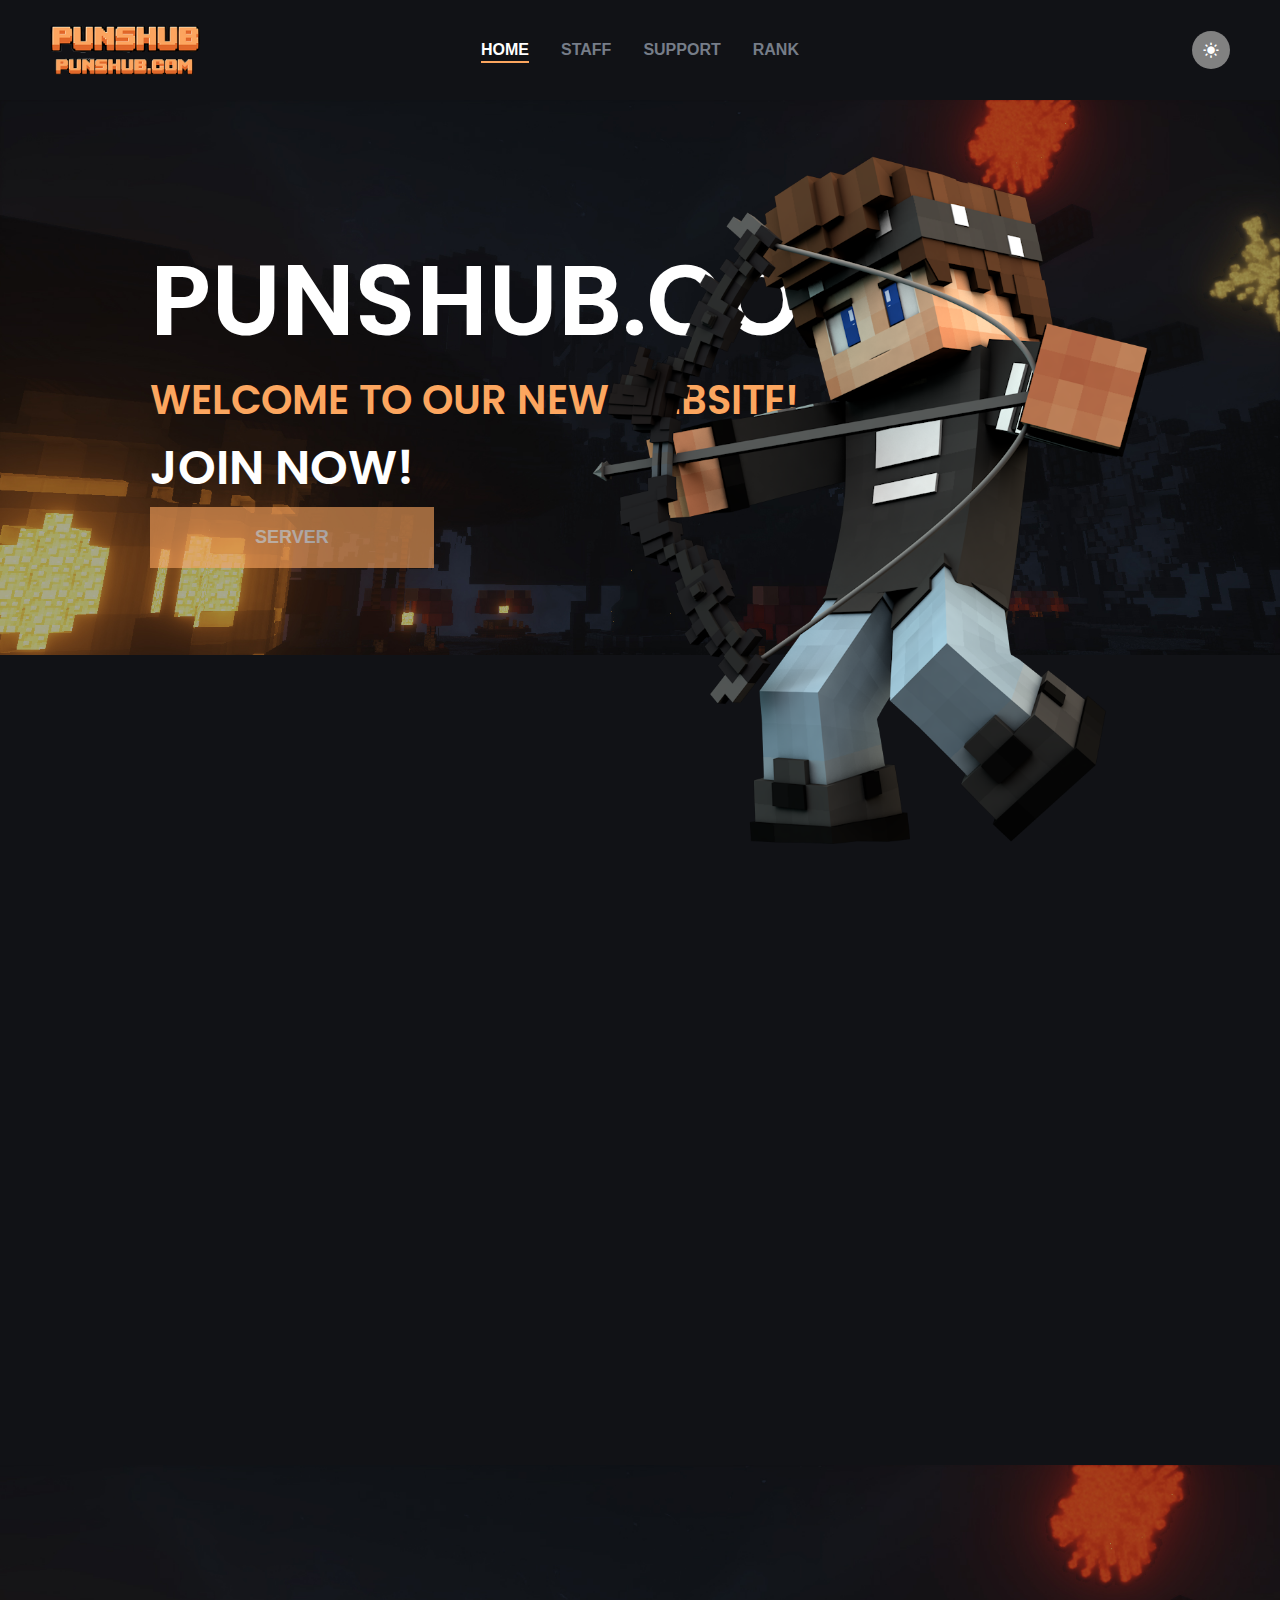
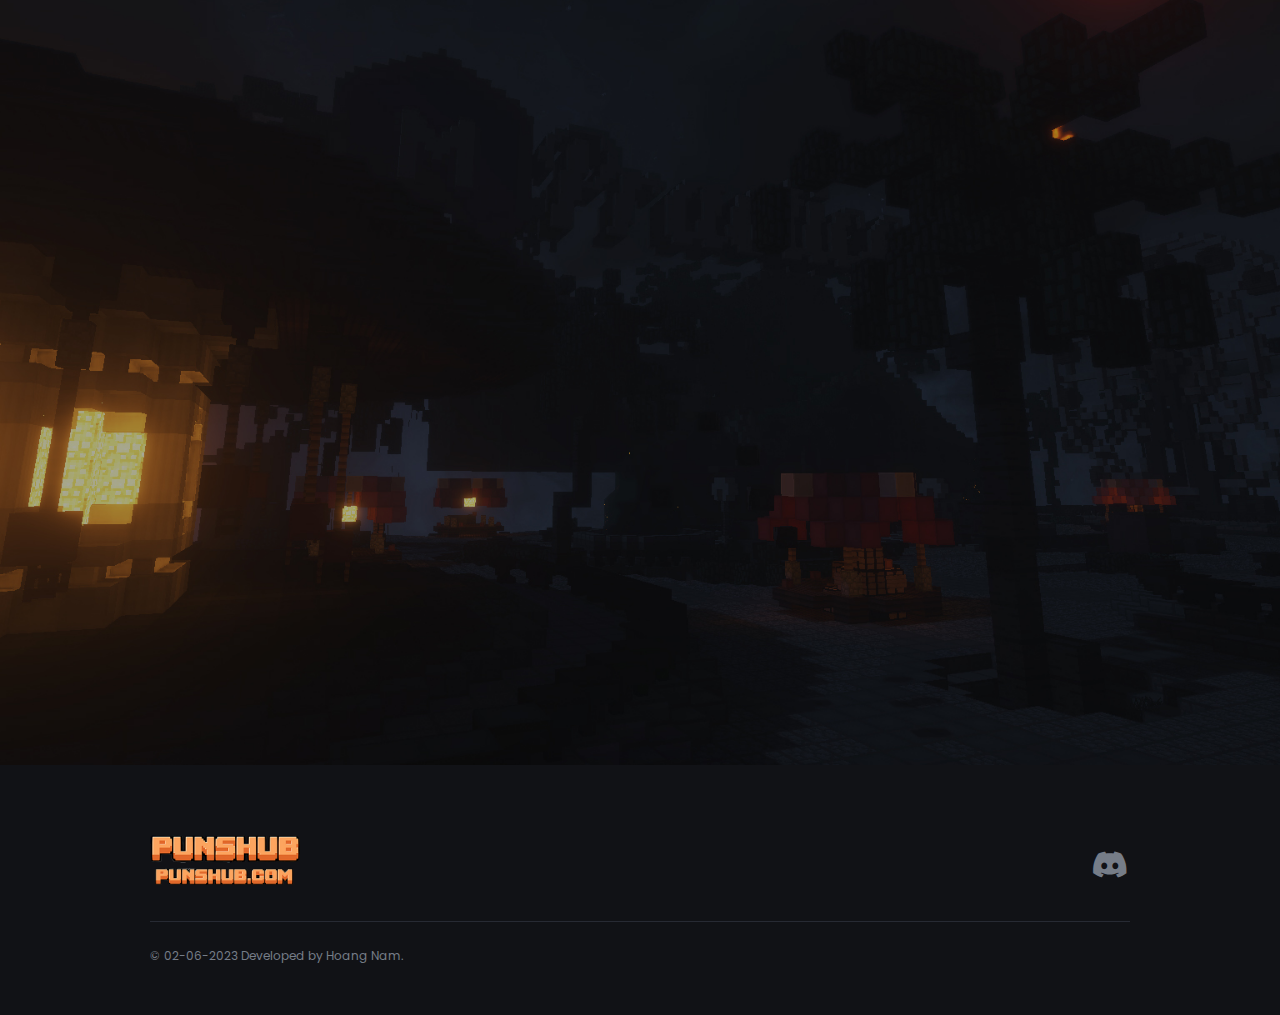
<file: index.html>
<!DOCTYPE html>
<html lang="en">

<head>
    <meta charset="UTF-8">
    <meta http-equiv="X-UA-Compatible" content="IE=edge">
    <meta name="viewport" content="width=device-width, initial-scale=1.0">
    <link rel="shortcut icon" href="/assets/img/logo/favicon/favicon.ico" type="image/x-icon">
    <title>PUNSHUB | HOME</title>
    <!-- Style css -->
    <link rel="stylesheet" href="/assets/css/home.css" type="text/css">
    <!-- Font -->
    <link rel="preconnect" href="https://fonts.googleapis.com">
    <link rel="preconnect" href="https://fonts.gstatic.com" crossorigin>
    <link href="https://fonts.googleapis.com/css2?family=Poppins:wght@100;200;300;400;500;600;700;800;900&display=swap"
        rel="stylesheet">
    <!-- Icon -->
    <link href="https://unpkg.com/boxicons@2.1.4/css/boxicons.min.css" rel="stylesheet">
    <!-- Link Swiper's CSS -->
    <link rel="stylesheet" href="https://cdn.jsdelivr.net/npm/swiper@9/swiper-bundle.min.css" />
</head>

<body>
    <div id="top"></div>
    <header id="header">
        <img src="/assets/img/logo/logo01.png" class="logo-header" alt="Logo PUNSHUB" title="Logo PUNSHUB">
        <ul class="nav-header">
            <li><a href="/index.html" class="nav-under">Home</a></li>
            <li><a href="/pages/staff.html">Staff</a></li>
            <li><a href="/pages/support.html">Support</a></li>
            <li><a href="/pages/rank.html">Rank</a></li>
        </ul>
        <div class="mode">
            <i id="modePage" class="light-mode bx bxs-sun"></i>
        </div>
    </header>
    <main id="main">
        <div id="banner">
            <div class="banner-text">
                <div class="banner-title">
                    Punshub.com
                </div>
                <div class="banner-sub-title">
                    welcome to our new website!
                </div>
            </div>
            <div class="banner-server">
                <div class="banner-server-text">
                    join now!
                </div>
                <button id="btn-copy" class="btn-join-server">
                    Server
                </button>
                <audio id="clickSound">
                    <source src="/assets/audio/mixkit-positive-interface-click-1112.wav" type="audio/wav">
                </audio>
                <span class="tooltip">Copy Ip Server!</span>
                <div id="messCopy" class="message">You have copied successfully!</div>
            </div>
            <img src="/assets/img/banner/lbs-player.png" alt="" class="banner-player">
        </div>
        <div id="notifications">
            <div id="noti-name" class="notifications-name notifications-name-animation reveal">
                announcements
            </div>
            <div class="notifications-content reveal">
                <div class="notifications-information">
                    <p class="notifications-title">news</p>
                    <p class="notifications-sub-title">Latest news</p>
                    <p id="noti-info-description" class="notifications-description">You can find all news, announcements
                        and updates here. Keep up
                        to date on important news for our server!</p>
                </div>
                <div class="notifications-slider">
                    <div class="swiper mySwiper">
                        <div class="swiper-wrapper">
                            <div class="swiper-slide">
                                <div class="image">
                                    <img src="/assets/img/logo/logopunshubdisc.png" alt="">
                                </div>
                                <div class="content">
                                    <div class="top-info">
                                        <div class="author">
                                            <img src="/assets/img/slider/author/5eefd692-197f-4c81-a091-1d74fbf33b64.png"
                                                alt="">
                                            <span>LeftBoob</span>
                                        </div>
                                        <div class="date">
                                            <i class="bx bxs-calendar"></i>
                                            <span>02-06-2023</span>
                                        </div>
                                    </div>
                                    <div class="title">
                                        Sg update
                                    </div>
                                    <div class="des">
                                        <dl>
                                            <dt>Survival Games Updates (July 11th 2022):</dt>
                                            <dd> - Added in a queue for each region to make joining available games
                                                easier and
                                                faster</dd>
                                            <dd>
                                                - Fixed problem...
                                            </dd>
                                        </dl>
                                    </div>
                                    <div class="bottom-info">
                                        <span>announcement</span>
                                        <a href="#" class="more">
                                            <i class="bx bx-dots-horizontal-rounded"></i>
                                        </a>
                                    </div>
                                </div>
                            </div>
                            <div class="swiper-slide">
                                <div class="image">
                                    <img src="/assets/img/logo/logopunshubdisc.png" alt="">
                                </div>
                                <div class="content">
                                    <div class="top-info">
                                        <div class="author">
                                            <img src="/assets/img/slider/author/5eefd692-197f-4c81-a091-1d74fbf33b64.png"
                                                alt="">
                                            <span>LeftBoob</span>
                                        </div>
                                        <div class="date">
                                            <i class="bx bxs-calendar"></i>
                                            <span>02-06-2023</span>
                                        </div>
                                    </div>
                                    <div class="title">
                                        Sg update
                                    </div>
                                    <div class="des">
                                        <dl>
                                            <dt>Survival Games Updates (July 11th 2022):</dt>
                                            <dd> - Added in a queue for each region to make joining available games
                                                easier and
                                                faster</dd>
                                            <dd>
                                                - Fixed problem...
                                            </dd>
                                        </dl>
                                    </div>
                                    <div class="bottom-info">
                                        <span>announcement</span>
                                        <a href="#" class="more">
                                            <i class="bx bx-dots-horizontal-rounded"></i>
                                        </a>
                                    </div>
                                </div>
                            </div>
                            <div class="swiper-slide">
                                <div class="image">
                                    <img src="/assets/img/logo/logopunshubdisc.png" alt="">
                                </div>
                                <div class="content">
                                    <div class="top-info">
                                        <div class="author">
                                            <img src="/assets/img/slider/author/5eefd692-197f-4c81-a091-1d74fbf33b64.png"
                                                alt="">
                                            <span>LeftBoob</span>
                                        </div>
                                        <div class="date">
                                            <i class="bx bxs-calendar"></i>
                                            <span>02-06-2023</span>
                                        </div>
                                    </div>
                                    <div class="title">
                                        Sg update
                                    </div>
                                    <div class="des">
                                        <dl>
                                            <dt>Survival Games Updates (July 11th 2022):</dt>
                                            <dd> - Added in a queue for each region to make joining available games
                                                easier and
                                                faster</dd>
                                            <dd>
                                                - Fixed problem...
                                            </dd>
                                        </dl>
                                    </div>
                                    <div class="bottom-info">
                                        <span>announcement</span>
                                        <a href="#" class="more">
                                            <i class="bx bx-dots-horizontal-rounded"></i>
                                        </a>
                                    </div>
                                </div>
                            </div>
                            <div class="swiper-slide">
                                <div class="image">
                                    <img src="/assets/img/logo/logopunshubdisc.png" alt="">
                                </div>
                                <div class="content">
                                    <div class="top-info">
                                        <div class="author">
                                            <img src="/assets/img/slider/author/5eefd692-197f-4c81-a091-1d74fbf33b64.png"
                                                alt="">
                                            <span>LeftBoob</span>
                                        </div>
                                        <div class="date">
                                            <i class="bx bxs-calendar"></i>
                                            <span>02-06-2023</span>
                                        </div>
                                    </div>
                                    <div class="title">
                                        Sg update
                                    </div>
                                    <div class="des">
                                        <dl>
                                            <dt>Survival Games Updates (July 11th 2022):</dt>
                                            <dd> - Added in a queue for each region to make joining available games
                                                easier and
                                                faster</dd>
                                            <dd>
                                                - Fixed problem...
                                            </dd>
                                        </dl>
                                    </div>
                                    <div class="bottom-info">
                                        <span>announcement</span>
                                        <a href="#" class="more">
                                            <i class="bx bx-dots-horizontal-rounded"></i>
                                        </a>
                                    </div>
                                </div>
                            </div>
                            <div class="swiper-slide">
                                <div class="image">
                                    <img src="/assets/img/logo/logopunshubdisc.png" alt="">
                                </div>
                                <div class="content">
                                    <div class="top-info">
                                        <div class="author">
                                            <img src="/assets/img/slider/author/5eefd692-197f-4c81-a091-1d74fbf33b64.png"
                                                alt="">
                                            <span>LeftBoob</span>
                                        </div>
                                        <div class="date">
                                            <i class="bx bxs-calendar"></i>
                                            <span>02-06-2023</span>
                                        </div>
                                    </div>
                                    <div class="title">
                                        Sg update
                                    </div>
                                    <div class="des">
                                        <dl>
                                            <dt>Survival Games Updates (July 11th 2022):</dt>
                                            <dd> - Added in a queue for each region to make joining available games
                                                easier and
                                                faster</dd>
                                            <dd>
                                                - Fixed problem...
                                            </dd>
                                        </dl>
                                    </div>
                                    <div class="bottom-info">
                                        <span>announcement</span>
                                        <a href="#" class="more">
                                            <i class="bx bx-dots-horizontal-rounded"></i>
                                        </a>
                                    </div>
                                </div>
                            </div>
                            <div class="swiper-slide">
                                <div class="image">
                                    <img src="/assets/img/logo/logopunshubdisc.png" alt="">
                                </div>
                                <div class="content">
                                    <div class="top-info">
                                        <div class="author">
                                            <img src="/assets/img/slider/author/5eefd692-197f-4c81-a091-1d74fbf33b64.png"
                                                alt="">
                                            <span>LeftBoob</span>
                                        </div>
                                        <div class="date">
                                            <i class="bx bxs-calendar"></i>
                                            <span>02-06-2023</span>
                                        </div>
                                    </div>
                                    <div class="title">
                                        Sg update
                                    </div>
                                    <div class="des">
                                        <dl>
                                            <dt>Survival Games Updates (July 11th 2022):</dt>
                                            <dd> - Added in a queue for each region to make joining available games
                                                easier and
                                                faster</dd>
                                            <dd>
                                                - Fixed problem...
                                            </dd>
                                        </dl>
                                    </div>
                                    <div class="bottom-info">
                                        <span>Announcement</span>
                                        <a href="#" class="more">
                                            <i class="bx bx-dots-horizontal-rounded"></i>
                                        </a>
                                    </div>
                                </div>
                            </div>
                        </div>
                    </div>
                </div>
            </div>
        </div>
    </main>
    <section id="advertise">

    </section>
    <footer id="footer">
        <div class="contact-footer">
            <a href="#top"><img src="/assets/img/logo/logo01.png" alt="" class="logo-footer"></a>
            <a href="https://discord.gg/kZDxjQt9Tc" target="_blank"><i class="bx bxl-discord-alt"></i></a>
        </div>
        <div class="cre-footer">
            &COPY; 02-06-2023 Developed by Hoang Nam.
        </div>
    </footer>
    <script src="/assets/javascript/home.js"></script>
    <!-- Swiper JS -->
    <script src="https://cdn.jsdelivr.net/npm/swiper@9/swiper-bundle.min.js"></script>

    <!-- Initialize Swiper -->
    <script>
        var swiper = new Swiper(".mySwiper", {
            slidesPerView: 3,
            spaceBetween: 20,
            loop: true,
            freeMode: true,
            autoplay: {
                delay: 5000,
            },
        });
    </script>
</body>

</html>
</file>
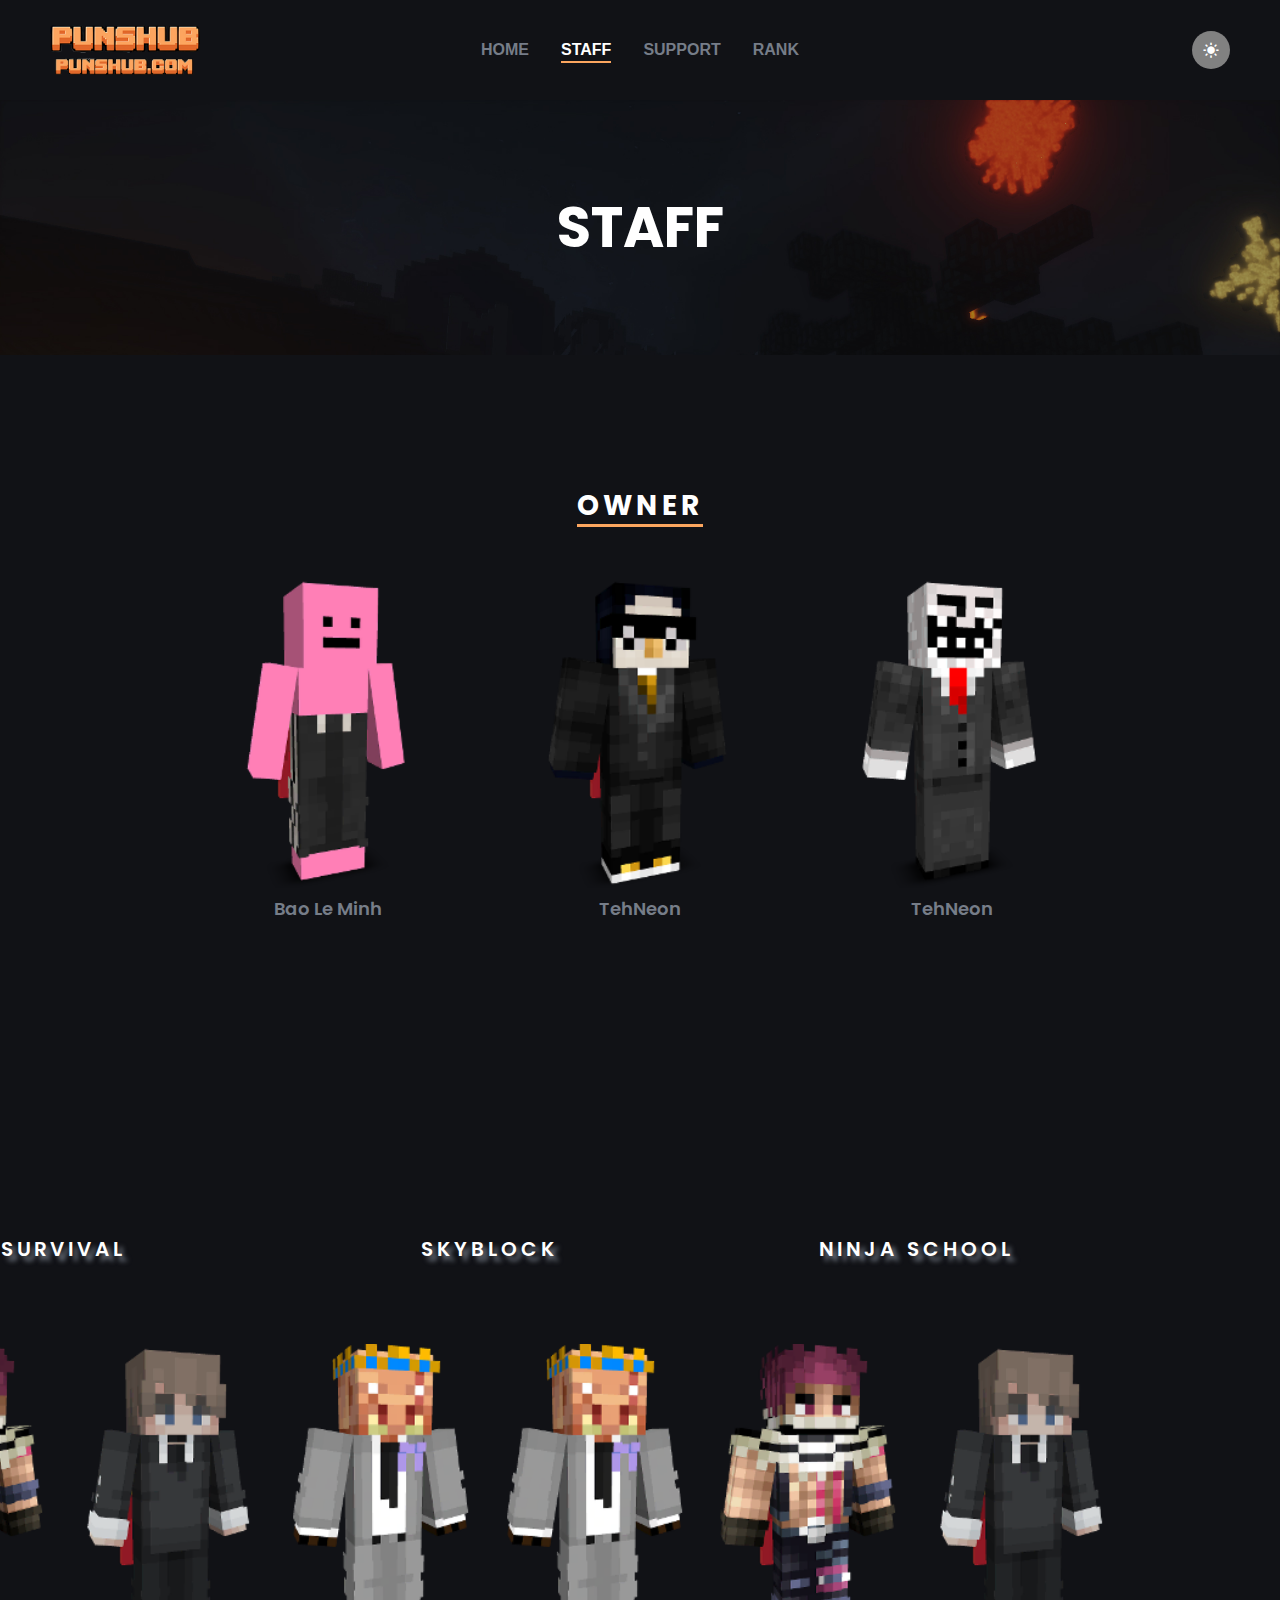
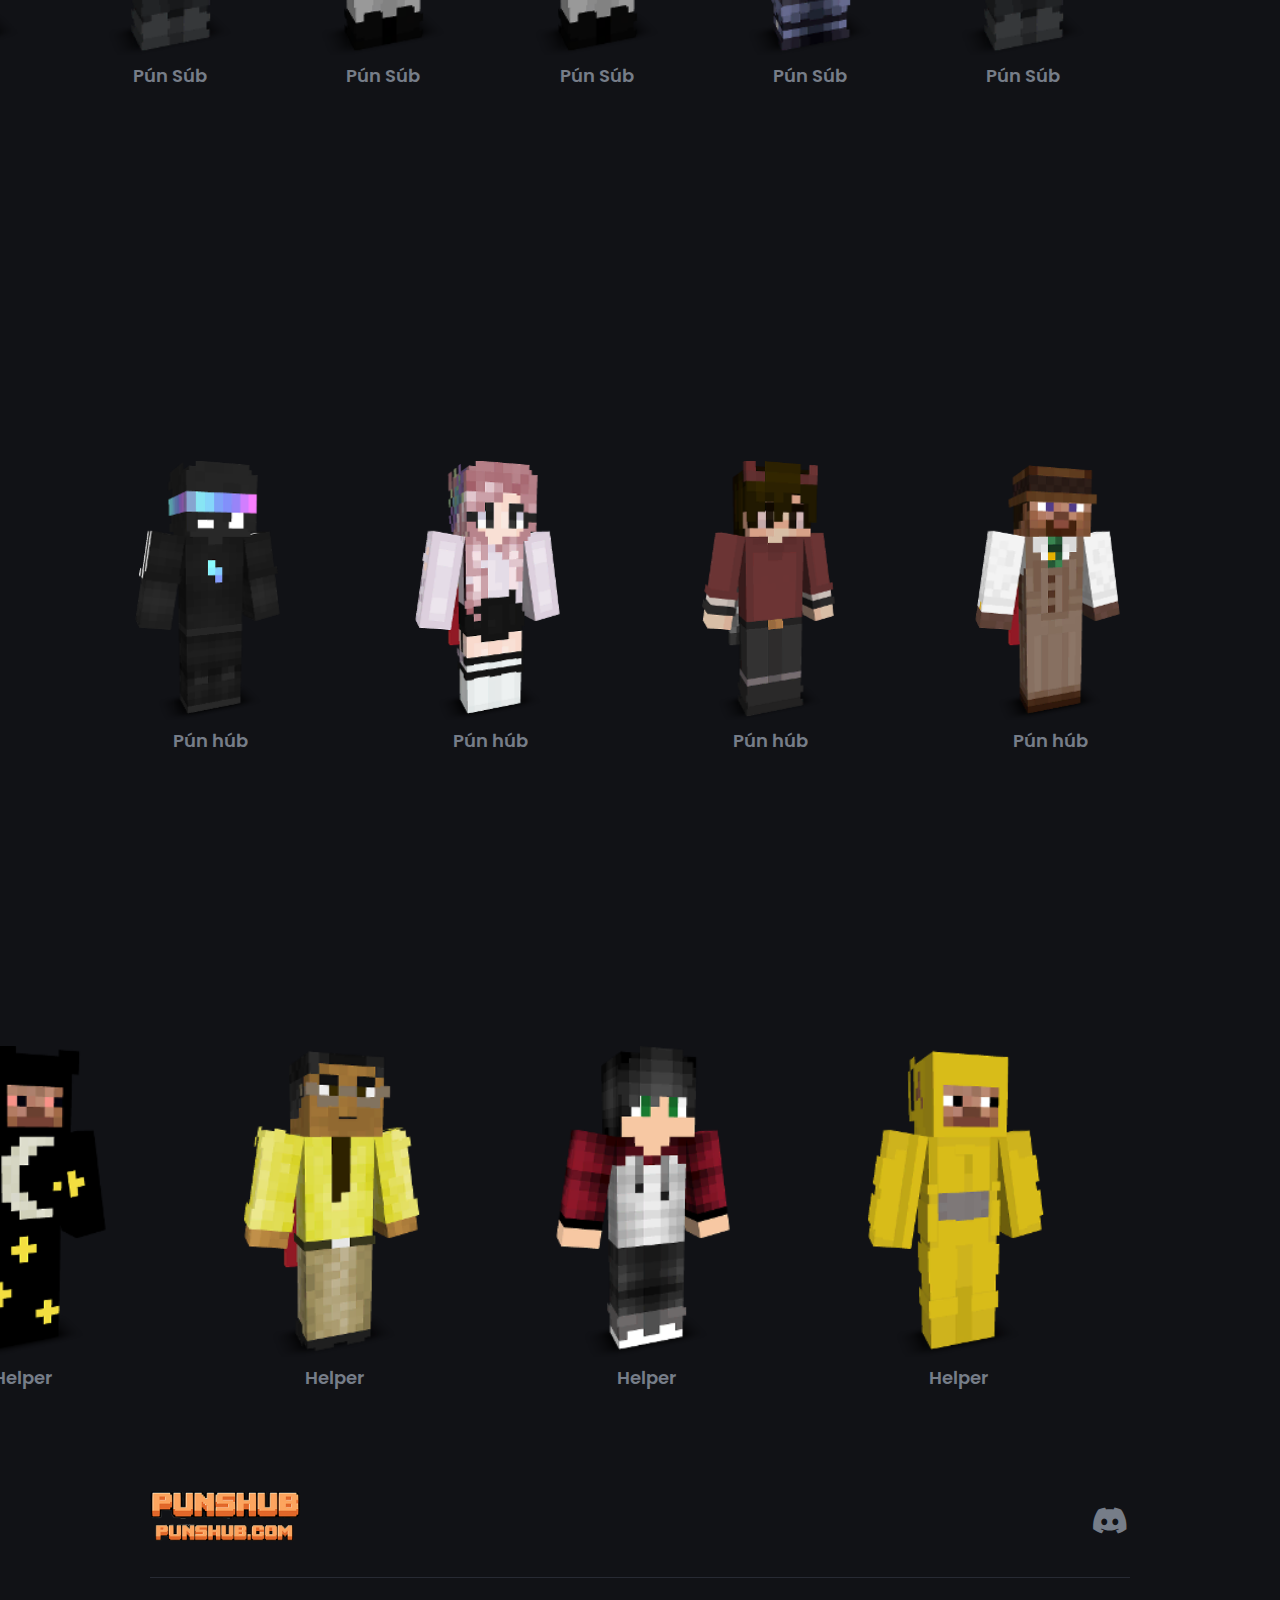
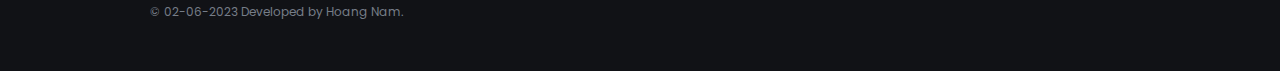
<file: pages/staff.html>
<!DOCTYPE html>
<html lang="en"><!-- InstanceBegin template="/Templates/template.dwt" codeOutsideHTMLIsLocked="false" -->

<head>
  <meta charset="UTF-8">
  <meta http-equiv="X-UA-Compatible" content="IE=edge">
  <meta name="viewport" content="width=device-width, initial-scale=1.0">
  <link rel="shortcut icon" href="/assets/img/logo/favicon/favicon.ico" type="image/x-icon">
  <!-- InstanceBeginEditable name="doctitle" -->
  <title>PUNSHUB | STAFF</title>
  <!-- InstanceEndEditable -->
  <!-- Font -->
  <link rel="preconnect" href="https://fonts.googleapis.com">
  <link rel="preconnect" href="https://fonts.gstatic.com" crossorigin>
  <link href="https://fonts.googleapis.com/css2?family=Poppins:wght@100;200;300;400;500;600;700;800;900&display=swap"
    rel="stylesheet">
  <!-- Icon -->
  <link href="https://unpkg.com/boxicons@2.1.4/css/boxicons.min.css" rel="stylesheet">
  <!-- Link Swiper's CSS -->
  <link rel="stylesheet" href="https://cdn.jsdelivr.net/npm/swiper@9/swiper-bundle.min.css" />
  <!-- InstanceBeginEditable name="head" -->
  <!-- Style css -->
  <link rel="stylesheet" href="/assets/css/staff.css" type="text/css">
  <!-- InstanceEndEditable -->
</head>

<body>
  <div id="top"></div>
  <header id="header">
    <img src="/assets/img/logo/logo01.png" class="logo-header" alt="Logo PUNSHUB" title="Logo PUNSHUB">
    <ul class="nav-header">
      <li><a href="/index.html">Home</a></li>
      <li><a href="/pages/staff.html" class="nav-under">Staff</a></li>
      <li><a href="/pages/support.html">Support</a></li>
      <li><a href="/pages/rank.html">Rank</a></li>
    </ul>
    <div class="mode">
      <i id="modePage" class="light-mode bx bxs-sun"></i>
    </div>
  </header>
  <!-- InstanceBeginEditable name="template_contents" -->
  <main id="main">
    <div id="banner">
      STAFF
    </div>
    <div id="staff">
      <div class="regency">
        <div class="regency-title fisrt">Owner</div>
        <div class="owner">
          <div class="owner-item">
            <img src="/assets/img/staff/owner/owner01.png" alt="" class="owner-img">
            <p class="owner-name ">Bao Le Minh</p>
          </div>
          <div class="owner-item">
            <img src="/assets/img/staff/owner/owner02.png" alt="" class="owner-img">
            <p class="owner-name ">TehNeon</p>
          </div>
          <div class="owner-item">
            <img src="/assets/img/staff/owner/owner03.png" alt="" class="owner-img">
            <p class="owner-name ">TehNeon</p>
          </div>
        </div>
      </div>
      <div class="regency">
        <div class="regency-title reveal">Manager</div>
        <div class="manager reveal">
          <div class="manager-survival ">
            <div class="manager-title">Survival</div>
            <div class="manager-body ">
              <div class="manager-item">
                <img src="/assets/img/staff/manager/manager01.png" alt="" class="manager-img">
                <p class="manager-name ">
                  Pún Súb
                </p>
              </div>
              <div class="manager-item">
                <img src="/assets/img/staff/manager/manager02.png" alt="" class="manager-img">
                <p class="manager-name ">
                  Pún Súb
                </p>
              </div>

            </div>

          </div>
          <div class="manager-skyblock ">
            <div class="manager-title">Skyblock</div>
            <div class="manager-body">
              <div class="manager-item">
                <img src="/assets/img/staff/manager/manager03.png" alt="" class="manager-img">
                <p class="manager-name ">
                  Pún Súb
                </p>
              </div>
              <div class="manager-item">
                <img src="/assets/img/staff/manager/manager03.png" alt="" class="manager-img">
                <p class="manager-name">
                  Pún Súb
                </p>
              </div>
            </div>

          </div>
          <div class="manager-ninjaschool ">
            <div class="manager-title">Ninja School</div>
            <div class="manager-body">
              <div class="manager-item">
                <img src="/assets/img/staff/manager/manager01.png" alt="" class="manager-img">
                <p class="manager-name ">
                  Pún Súb
                </p>
              </div>
              <div class="manager-item">
                <img src="/assets/img/staff/manager/manager02.png" alt="" class="manager-img">
                <p class="manager-name ">
                  Pún Súb
                </p>
              </div>
            </div>
          </div>
        </div>
      </div>
      <div class="regency">
        <div class="regency-title reveal">Admin</div>
        <div class="admin reveal">
          <div class="admin-item">
            <img src="/assets/img/staff/admin/admin01.png" alt="" class="admin-img">
            <p class="admin-name ">Pún húb</p>
          </div>
          <div class="admin-item">
            <img src="/assets/img/staff/admin/admin02.png" alt="" class="admin-img">
            <p class="admin-name ">Pún húb</p>
          </div>
          <div class="admin-item">
            <img src="/assets/img/staff/admin/admin03.png" alt="" class="admin-img">
            <p class="admin-name ">Pún húb</p>
          </div>
          <div class="admin-item">
            <img src="/assets/img/staff/admin/admin04.png" alt="" class="admin-img">
            <p class="admin-name ">Pún húb</p>
          </div>
          <div class="admin-item">
            <img src="/assets/img/staff/admin/admin05.png" alt="" class="admin-img">
            <p class="admin-name ">Pún húb</p>
          </div>
        </div>
      </div>
      <div class="regency">
        <div class="regency-title reveal">Helper</div>
        <div class="helper reveal">
          <div class="helper-item">
            <img src="/assets/img/staff/helper/helper01.png" alt="" class="helper-img">
            <p class="helper-name ">Helper</p>
          </div>
          <div class="helper-item">
            <img src="/assets/img/staff/helper/helper02.png" alt="" class="helper-img">
            <p class="helper-name ">Helper</p>
          </div>
          <div class="helper-item">
            <img src="/assets/img/staff/helper/helper03.png" alt="" class="helper-img">
            <p class="helper-name ">Helper</p>
          </div>
          <div class="helper-item">
            <img src="/assets/img/staff/helper/helper04.png" alt="" class="helper-img">
            <p class="helper-name ">Helper</p>
          </div>
        </div>
      </div>
    </div>
  </main>
  <!-- InstanceEndEditable -->
  <footer id="footer">
    <div class="contact-footer">
      <a href="#top"><img src="/assets/img/logo/logo01.png" alt="" class="logo-footer"></a>
      <a href="https://discord.gg/kZDxjQt9Tc" target="_blank"><i class="bx bxl-discord-alt"></i></a>
    </div>
    <div class="cre-footer">
      &COPY; 02-06-2023 Developed by Hoang Nam.
    </div>
  </footer>
  <!-- InstanceBeginEditable name="template_link_javascript" -->
  <script src="/assets/javascript/staff.js"></script>
  <!-- InstanceEndEditable -->
  <!-- Swiper JS -->
  <script src="https://cdn.jsdelivr.net/npm/swiper@9/swiper-bundle.min.js"></script>

  <!-- Initialize Swiper -->
  <!-- InstanceBeginEditable name="template_slider" -->
  <script>
    var swiper = new Swiper(".mySwiper", {
      slidesPerView: 3,
      spaceBetween: 20,
      loop: true,
      freeMode: true,
      autoplay: {
        delay: 5000,
      },
    });
  </script>
  <!-- InstanceEndEditable -->

</body>

<!-- InstanceEnd -->

</html>
</file>
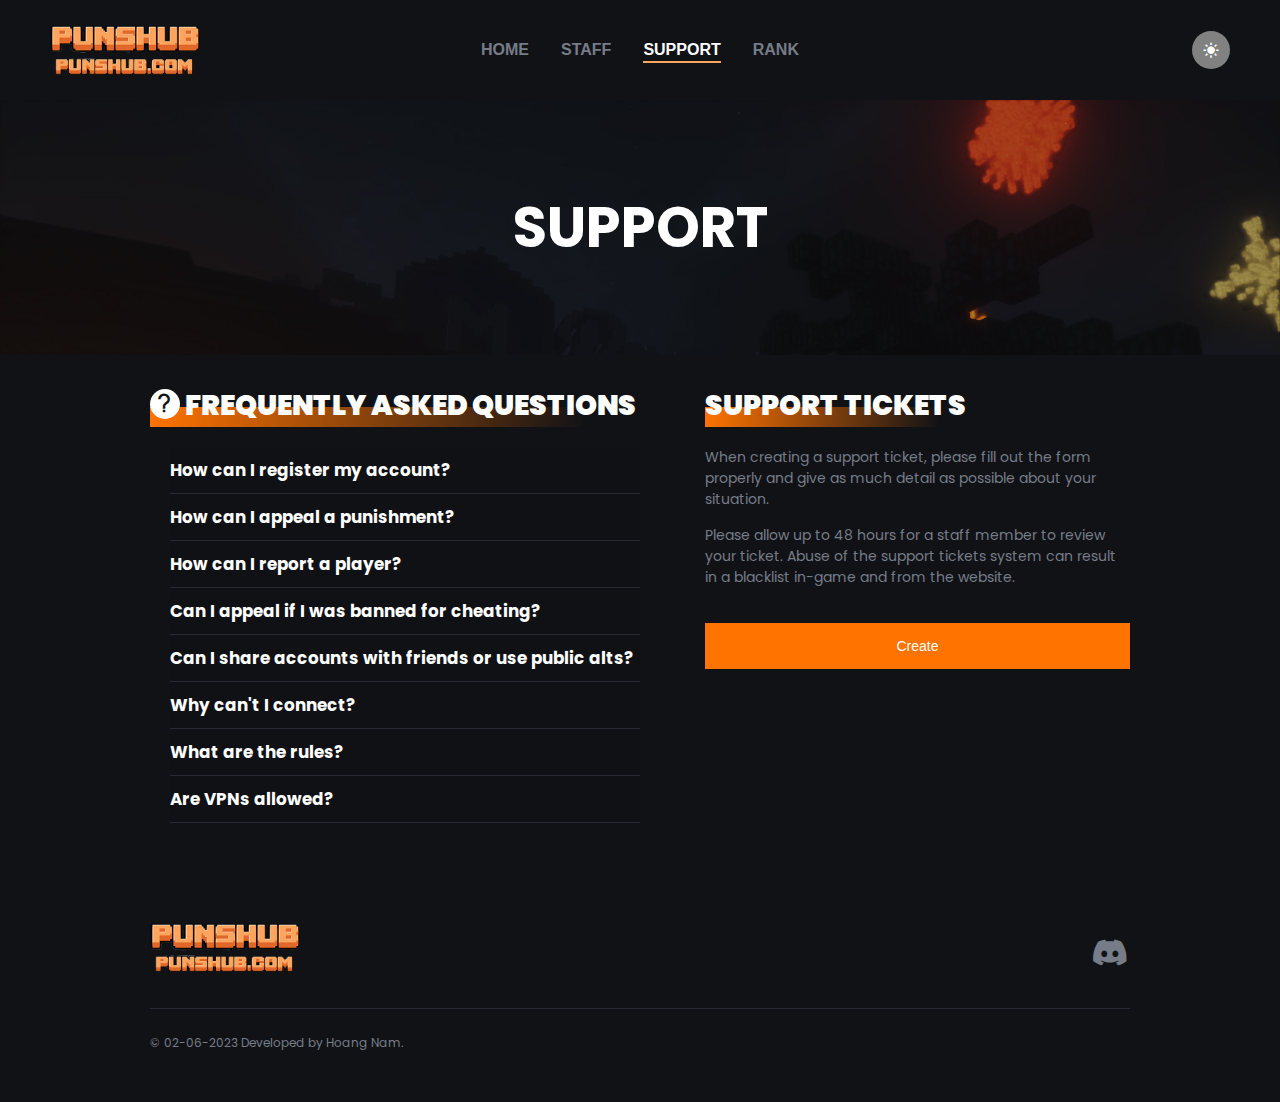
<file: pages/support.html>
<!DOCTYPE html>
<html lang="en"><!-- InstanceBegin template="/Templates/template.dwt" codeOutsideHTMLIsLocked="false" -->

<head>
  <meta charset="UTF-8">
  <meta http-equiv="X-UA-Compatible" content="IE=edge">
  <meta name="viewport" content="width=device-width, initial-scale=1.0">
  <link rel="shortcut icon" href="/assets/img/logo/favicon/favicon.ico" type="image/x-icon">
  <!-- InstanceBeginEditable name="doctitle" -->
  <title>PUNSHUB | SUPPORT</title>
  <!-- InstanceEndEditable -->
  <!-- Font -->
  <link rel="preconnect" href="https://fonts.googleapis.com">
  <link rel="preconnect" href="https://fonts.gstatic.com" crossorigin>
  <link href="https://fonts.googleapis.com/css2?family=Poppins:wght@100;200;300;400;500;600;700;800;900&display=swap"
    rel="stylesheet">
  <!-- Icon -->
  <link href="https://unpkg.com/boxicons@2.1.4/css/boxicons.min.css" rel="stylesheet">
  <!-- Link Swiper's CSS -->
  <link rel="stylesheet" href="https://cdn.jsdelivr.net/npm/swiper@9/swiper-bundle.min.css" />
  <!-- InstanceBeginEditable name="head" -->
  <!-- Style css -->
  <link rel="stylesheet" href="/assets/css/support.css" type="text/css">
  <!-- InstanceEndEditable -->
</head>

<body>
  <div id="top"></div>
  <header id="header">
    <img src="/assets/img/logo/logo01.png" class="logo-header" alt="Logo PUNSHUB" title="Logo PUNSHUB">
    <ul class="nav-header">
      <li><a href="/index.html">Home</a></li>
      <li><a href="/pages/staff.html">Staff</a></li>
      <li><a href="/pages/support.html" class="nav-under">Support</a></li>
      <li><a href="/pages/rank.html">Rank</a></li>
    </ul>
    <div class="mode">
      <i id="modePage" class="light-mode bx bxs-sun"></i>
    </div>
  </header>
  <!-- InstanceBeginEditable name="template_contents" -->
  <main id="main">
    <div id="banner">
      SUPPORT
    </div>
    <div id="support">
      <div class="question">
        <div class="question-title"><i id="title_question_mark" class="bx bx-question-mark"></i> Frequently Asked Questions</div>
        <ul class="question-contents">
          <li>
            <span class="ask ask-top">How can I register my account?</span>
            <ul class="question-sub-contents">
              <li>To register an account you must use the command <span>/register email</span> in one of our game
                servers.
              </li>
              <li>If you are currently banned, you can join our network (hubs) to register your account.</li>
            </ul>
          </li>
          <li>
            <span class="ask">How can I appeal a punishment?</span>
            <ul class="question-sub-contents">
              <li>To appeal a punishment you must use our support tickets system. You must have a registered and
                confirmed account to make a ticket.</li>
              <li>Refer to <span>How can I register my account?</span> for registration instructions.</li>
            </ul>
          </li>
          <li>
            <span class="ask">How can I report a player?</span>
            <ul class="question-sub-contents">
              <li>
                To report a player you can use the command <span>/report player reason</span> in any of our game
                servers.
              </li>
              <li>For more delicate or urgent situations you may use the support tickets system to report players.</li>
            </ul>
          </li>
          <li>
            <span class="ask">Can I appeal if I was banned for cheating?</span>
            <ul class="question-sub-contents">
              <li>
                If this is your first ban for cheating then you are allowed to appeal the ban.
              </li>
            </ul>
          </li>
          <li>
            <span class="ask">Can I share accounts with friends or use public alts?</span>
            <ul class="question-sub-contents">
              <li>Short answer is no. Using any type of public alt or sharing any type of accounts are AT YOUR OWN RISK.
              </li>
            </ul>
          </li>
          <li>
            <span class="ask">Why can't I connect?</span>
            <ul class="question-sub-contents">
              <li>Try following <span>these</span> instructions. If that does not work, try connecting with mineman.club
                or use icantjoinlmfao.club. If you are EU use euicantjoinlmfao.club</li>
            </ul>
          </li>
          <li>
            <span class="ask">What are the rules?</span>
            <ul class="question-sub-contents">
              <li>You can find the rules <span>here</span>.</li>
            </ul>
          </li>
          <li>
            <span class="ask">Are VPNs allowed?</span>
            <ul class="question-sub-contents">
              <li>No. VPNs are not allowed on Minemen Club.</li>
            </ul>
          </li>
        </ul>
      </div>
      <div class="tickets">
        <div class="tickets-title">
          Support tickets
        </div>
        <div class="tickets-content">
          <p>When creating a support ticket, please fill out the form properly and give as much detail as possible about
            your situation.</p>
          <p>Please allow up to 48 hours for a staff member to review your ticket. Abuse of the support tickets system
            can result in a blacklist in-game and from the website.</p>
          <button class="btn-support-ticket">Create</button>
        </div>
      </div>
      <div class="clear"></div>
    </div>
  </main>
  <!-- InstanceEndEditable -->
  <footer id="footer">
    <div class="contact-footer">
      <a href="#top"><img src="/assets/img/logo/logo01.png" alt="" class="logo-footer"></a>
      <a href="https://discord.gg/kZDxjQt9Tc" target="_blank"><i class="bx bxl-discord-alt"></i></a>
    </div>
    <div class="cre-footer">
      &COPY; 02-06-2023 Developed by Hoang Nam.
    </div>
  </footer>
  <!-- InstanceBeginEditable name="template_link_javascript" -->
  <script src="/assets/javascript/support.js"></script>
  <!-- InstanceEndEditable -->
  <!-- Swiper JS -->
  <script src="https://cdn.jsdelivr.net/npm/swiper@9/swiper-bundle.min.js"></script>

  <!-- Initialize Swiper -->
  <!-- InstanceBeginEditable name="template_slider" -->

  <!-- InstanceEndEditable -->

</body>

<!-- InstanceEnd -->

</html>
</file>
<file: assets/css/home.css>
:root {
    --bg-color: #111216;
    --bg-mode-color: #818181;
    --bg-mode-color-hover: rgb(47, 51, 54);
    --bg-notifications-info: #272A33;
    --bg-noti-light: #efeff0;
    --text-color: #fff;
    --text-color-basic: #767d88;
    --text-color-hover: #ffd07f;
    --text-color-logo: #fca65f;
}

/* Format pages */
* {
    margin: 0;
    padding: 0;
    box-sizing: border-box;
}

/* Common */
.clear {
    clear: both;
}



.show {
    opacity: 1 !important;
    top: 0 !important;
    transition: all .8s linear;
    transform: translateX(0) !important;
}

/* light mode */
/* header */
.light {
    background: var(--text-color) !important;
}

.text-light {
    color: var(--bg-color) !important;
}

.text-light-hover:hover {
    color: var(--bg-color) !important;
}

/* banner */
.banner-light {
    background: url(/assets/img/banner/banner-light.jpg) top / cover no-repeat !important;
}

.banner-text-light {
    color: var(--bg-notifications-info) !important;
    text-shadow: 2px 2px 5px var(--text-color-hover);
}

/* Notifications */
.notification-item {
    background: var(--bg-noti-light) !important;
}

.noti-infomation-description {
    color: var(--text-color-basic) !important;
}


html {
    font-family: 'Poppins', sans-serif;
    scroll-behavior: smooth;
}

/* custom scroll bar */
::-webkit-scrollbar {
    width: 10px;
    scroll-behavior: smooth;
}

::-webkit-scrollbar-thumb {
    background: var(--bg-color);

}

/* Main Content */
body {
    height: max-content;
}

/* header */
#header {
    position: fixed;
    top: 0;
    width: 100%;
    height: 100px;
    background: var(--bg-color);
    /* background: white; */
    padding: 10px 50px;
    display: flex;
    align-items: center;
    justify-content: space-between;
    z-index: 10;
}

/* logo */
#header .logo-header {
    width: 150px;
}

/* navigation */
#header .nav-header {
    font-family: Arial, Helvetica, sans-serif;
    font-size: 16px;
    font-weight: 600;
    text-transform: uppercase;
    list-style-type: none;
    display: flex;
}

#header .nav-header li {
    padding: 0 16px;
}

#header .nav-header li a {
    text-decoration: none;
    color: var(--text-color-basic);
    width: fit-content;
    position: relative;
}

#header .nav-header li a.nav-under:hover,
#header .nav-header li a.nav-under {
    color: var(--text-color);
}

#header .nav-header li a.nav-under::after {
    /* Hiệu ứng gạch chân  */
    left: 0;
    opacity: 1;
}

/* Xác định trang đang đứng */
/*  */

/**/

#header .nav-header li a:hover {
    color: var(--text-color-hover);
}

/* Hiệu ứng gạch chân */
#header .nav-header li a::after {
    content: ' ';
    position: absolute;
    width: 100%;
    height: 2px;
    background: var(--text-color-logo);
    opacity: 0;
    bottom: -5px;
    left: -20px;
    transition: .5s;
}

#header .nav-header li a:hover::after {
    opacity: 1;
    left: 0;
}

/* dark and light mode */
#header .mode {
    width: 150px;
}

#header .light-mode {
    color: var(--text-color);
    font-size: 18px;
    padding: 10px;
    background: var(--bg-mode-color);
    border-radius: 50%;
    margin: 20px 0;
    float: right;
    transition: 0.2s;
}

#header .light-mode:hover {
    background-color: var(--bg-mode-color-hover);
    color: var(--text-color-hover);
    cursor: pointer;
}

#header .dark-mode {
    font-size: 18px;
    padding: 10px;
    border-radius: 50%;
    background: var(--text-color-logo);
    color: var(--text-color-basic);
    float: right;
}

#header .dark-mode:hover {
    cursor: pointer;
    background: var(--text-color-hover);
    color: var(--bg-notifications-info);
    transition: all 0.2s linear;
}

/* banner */

/* #main {} */

#banner {
    margin-top: 100px;
    padding-top: 43.39%;
    background: url(/assets/img/banner/banner.jpg) top / cover no-repeat;
    position: relative;
}

#banner .banner-text {
    position: absolute;
    top: 0;
    padding-left: 150px;
    padding-top: 150px;
    text-transform: uppercase;
    line-height: 100px;
}

#banner .banner-title {
    font-size: 100px;
    font-weight: 600;
    color: var(--text-color);
}

#banner .banner-sub-title {
    font-size: 40px;
    font-weight: 600;
    color: var(--text-color-logo);
}

#banner .banner-server {
    padding-left: 150px;
    position: absolute;
    top: 60%;
    text-transform: uppercase;
    width: fit-content;
    line-height: 70px;
}


#banner .banner-server-text {
    font-size: 3rem;
    color: var(--text-color);
    font-weight: 600;
}

#banner .btn-join-server {
    font-size: 18px;
    font-weight: 600;
    color: var(--text-color);
    border: none;
    outline: none;
    background: #fca65f;
    padding: 20px 105px;
    text-transform: uppercase;
    opacity: 0.6;
}

#banner .btn-join-server:hover {
    cursor: pointer;
    opacity: 1;
}

#banner .tooltip {
    display: none;
    position: absolute;
    width: max-content;
    top: 25%;
    padding-left: 20px;
    color: var(--text-color);
    text-shadow: 2px 2px 2px var(--text-color-logo);
}

#banner .btn-join-server:hover+.tooltip {
    display: block;
    left: 100%;
}

#banner .banner-player {
    width: 35rem;
    position: absolute;
    top: 10%;
    right: 10%;
    transition: .25s ease-in-out;
}

#banner .banner-player:hover {
    cursor: pointer;
    scale: 1.1;
}



#banner .message {
    display: none;
    transition: 0.2s ease-in-out;
}

#banner .show-message-copy {
    position: fixed;
    top: 100px;
    right: -220px;
    transform: translateX(-50%);
    z-index: 11;
    background: rgb(252, 166, 95, 1);
    padding: 10px 70px;
    color: var(--text-color);
    font-size: 18px;
    font-weight: 600;
    display: block;
    text-transform: none;
}

/* Notification */
#notifications {
    padding: 50px 150px 150px 150px;
    background: var(--bg-color);
}

#notifications .notifications-name {
    padding: 12px 16px;
    height: 81px;
    margin: 0 auto;
    font-size: 18px;
    text-transform: uppercase;
    font-weight: 600;
    color: var(--text-color);
    position: relative;
    top: -100px;
    width: max-content;
    opacity: 0;
}

#notifications .notifications-name-animation::after {
    content: '';
    position: absolute;
    top: 50%;
    left: 0;
    width: 100%;
    height: 2px;
    background: var(--text-color-logo);
}


#notifications .notifications-content {
    width: 100%;
    display: grid;
    grid-template-columns: 40% 60%;
    column-gap: 20px;
    transform: translateX(-150px);
    opacity: 0;
}

#notifications .notifications-information {
    color: var(--text-color);
    padding: 50px;
    background: var(--bg-notifications-info);
    height: auto;
}

#notifications .notifications-title {
    font-size: 30px;
    text-transform: uppercase;
    font-weight: 600;
}

#notifications .notifications-sub-title {
    font-size: 30px;
    font-weight: 600;
    margin-top: 15px;
}

#notifications .notifications-description {
    margin-top: 30px;
    font-size: 16px;
    opacity: 0.6;
    font-weight: 300;
}

/* #notifications .notifications-slider {} */

#notifications .swiper-slide {
    background: var(--bg-notifications-info);
    height: auto;
    padding-bottom: 15px;
}

#notifications .image {
    width: 100%;
    height: 200px;
    background: var(--text-color-hover);
    display: flex;
    align-items: center;
    overflow: hidden;
}

#notifications img {
    width: 100%;
}

#notifications .content {
    padding: 0 15px;
}

#notifications .top-info {
    display: flex;
    width: 100%;
    justify-content: space-between;
    font-size: 16px;
    color: var(--text-color-basic);
    height: 30px;
    padding-top: 5px;
}

#notifications .author {
    display: flex;
}

#notifications .author img {
    height: 20px;
    border-radius: 50%;
    margin-right: 10px;
}

#notifications .date i {
    font-size: 18px;
}

#notifications .title {
    font-size: 21px;
    font-weight: 600;
    color: var(--text-color);
    text-transform: uppercase;
    padding: 5px 0;
    border-bottom: 1px solid var(--text-color-basic);
}

#notifications .des {
    font-size: 14px;
    color: var(--text-color-basic);
    padding: 5px 0;
}

#notifications .bottom-info {
    font-size: 15px;
    font-weight: 600;
    color: var(--text-color-basic);
    text-transform: uppercase;
    display: flex;
    justify-content: space-between;
    align-items: center;
}

#notifications .bottom-info a {
    text-decoration: none;
    color: var(--text-color-basic);
}

#notifications .bottom-info a i {
    font-size: 40px;
}

#notifications .bottom-info a:hover i {
    color: var(--text-color-logo);
}

/* advertise */
#advertise {
    height: 100vh;
    background: url(/assets/img/banner/banner.jpg) center / cover no-repeat;
}

/* footer */
#footer {
    background: var(--bg-color);
    padding: 50px 150px;
}

#footer .contact-footer {
    display: flex;
    justify-content: space-between;
    align-items: center;
    border-bottom: 1px solid var(--bg-notifications-info);
    padding: 20px 0;
}

#footer .contact-footer .logo-footer {
    width: 150px;
}

#footer .contact-footer a {
    text-decoration: none;
    font-size: 40px;
    color: var(--text-color-basic);
}

#footer .contact-footer a:hover {
    color: var(--text-color);
    scale: 1.1;
}

#footer .cre-footer {
    color: var(--text-color-basic);
    padding-top: 25px;
    font-size: 12px;
}
</file>
<file: assets/css/staff.css>
:root {
    --bg-color: #111216;
    --bg-mode-color: #818181;
    --bg-mode-color-hover: rgb(47, 51, 54);
    --bg-notifications-info: #272A33;
    --bg-noti-light: #efeff0;
    --text-color: #fff;
    --text-color-basic: #767d88;
    --text-color-hover: #ffd07f;
    --text-color-logo: #fca65f;
}

/* Format pages */
* {
    margin: 0;
    padding: 0;
    box-sizing: border-box;
}

/* Common */
.clear {
    clear: both;
}



.show {
    opacity: 1 !important;
    top: 0 !important;
    transition: all .8s linear;
    transform: translateX(0) !important;
}

/* light mode */
/* header */
.light {
    background: var(--text-color) !important;
}

.text-light {
    color: var(--bg-color) !important;
}

.text-light-hover:hover {
    color: var(--bg-color) !important;
}

/* banner */
.banner-light {
    background: url(/assets/img/banner/banner-light.jpg) top / cover no-repeat !important;
}

.banner-text-light {
    color: var(--bg-notifications-info) !important;
    text-shadow: 2px 2px 5px var(--text-color-hover);
}

.banner-text-black-light {
    color: var(--bg-color) !important;
}

/* background */
.staff-background-light {
    background: var(--text-color) !important;
}

/* regency */
.regency-title-light {
    color: var(--bg-color) !important;
}

.regency-name-light {
    color: var(--bg-notifications-info) !important;
}

.manager-department-light:hover {
    background: var(--bg-noti-light) !important;
}

html {
    font-family: 'Poppins', sans-serif;
    scroll-behavior: smooth;
}

/* custom scroll bar */
::-webkit-scrollbar {
    width: 10px;
    scroll-behavior: smooth;
}

::-webkit-scrollbar-thumb {
    background: var(--bg-color);

}

/* Main Content */
body {
    height: max-content;
}

/* header */
#header {
    position: fixed;
    top: 0;
    width: 100%;
    height: 100px;
    background: var(--bg-color);
    /* background: white; */
    padding: 10px 50px;
    display: flex;
    align-items: center;
    justify-content: space-between;
    z-index: 10;
}

/* logo */
#header .logo-header {
    width: 150px;
}

/* navigation */
#header .nav-header {
    font-family: Arial, Helvetica, sans-serif;
    font-size: 16px;
    font-weight: 600;
    text-transform: uppercase;
    list-style-type: none;
    display: flex;
}

#header .nav-header li {
    padding: 0 16px;
}

#header .nav-header li a {
    text-decoration: none;
    color: var(--text-color-basic);
    width: fit-content;
    position: relative;
}

#header .nav-header li a.nav-under:hover,
#header .nav-header li a.nav-under {
    color: var(--text-color);
}

#header .nav-header li a.nav-under::after {
    /* Hiệu ứng gạch chân  */
    left: 0;
    opacity: 1;
}

/* Xác định trang đang đứng */
/*  */

/**/

#header .nav-header li a:hover {
    color: var(--text-color-hover);
}

/* Hiệu ứng gạch chân */
#header .nav-header li a::after {
    content: ' ';
    position: absolute;
    width: 100%;
    height: 2px;
    background: var(--text-color-logo);
    opacity: 0;
    bottom: -5px;
    left: -20px;
    transition: .5s;
}

#header .nav-header li a:hover::after {
    opacity: 1;
    left: 0;
}

/* dark and light mode */
#header .mode {
    width: 150px;
}

#header .light-mode {
    color: var(--text-color);
    font-size: 18px;
    padding: 10px;
    background: var(--bg-mode-color);
    border-radius: 50%;
    margin: 20px 0;
    float: right;
    transition: 0.2s;
}

#header .light-mode:hover {
    background-color: var(--bg-mode-color-hover);
    color: var(--text-color-hover);
    cursor: pointer;
}

#header .dark-mode {
    font-size: 18px;
    padding: 10px;
    border-radius: 50%;
    background: var(--text-color-logo);
    color: var(--text-color-basic);
    float: right;
}

#header .dark-mode:hover {
    cursor: pointer;
    background: var(--text-color-hover);
    color: var(--bg-notifications-info);
    transition: all 0.2s linear;
}



/* #main {} */

/* Banner */
#banner {
    margin-top: 100px;
    font-size: 56px;
    background: url(/assets/img/banner/banner.jpg) top / cover no-repeat;
    padding: 85px 0;
    font-weight: 700;
    text-align: center;
    color: var(--text-color);
}

/* Staff */
#staff {
    padding: 30px 0;
    background: var(--bg-color);
}

/* Regency */
#staff .regency:not(:first-child) {
    margin-top: 150px;
}

#staff .regency:first-child {
    margin-top: 50px;
}

#staff .regency-title {
    width: max-content;
    font-size: 28px;
    font-weight: 700;
    color: var(--text-color);
    padding: 50px 0px;
    text-transform: uppercase;
    letter-spacing: 4px;
    margin: 0 auto;
    position: relative;
    top: -100px;
    opacity: 0;
}

#staff .regency-title.fisrt {
    top: 0;
    opacity: 1;
}

#staff .regency-title::after {
    content: "";
    position: absolute;
    width: 100%;
    height: 3px;
    background: var(--text-color-logo);
    left: 0;
    bottom: 35%;
}

/* Element of regency */
#staff .helper,
#staff .admin,
#staff .owner {
    display: flex;
    justify-content: center;
    column-gap: 120px;
}

#staff .helper,
#staff .admin {
    transform: translateX(-150px);
}

#staff .manager {
    display: grid;
    grid-template-columns: auto auto auto;
    transform: translateX(-150px);
}

/* Item of elements in regency */
#staff .manager-item,
#staff .helper-item,
#staff .admin-item,
#staff .owner-item {
    width: 12rem;
}

/* Images of items in element regency */
#staff .manager-img,
#staff .helper-img,
#staff .admin-img,
#staff .owner-img {
    width: 100%;
}

/* Name of items in regency */
#staff .manager-name,
#staff .helper-name,
#staff .admin-name,
#staff .owner-name {
    font-size: 18px;
    font-weight: 600;
    text-align: center;
    color: var(--text-color-basic);
}

/* Title of department in regency manager */
#staff .manager-title {
    font-size: 20px;
    font-weight: 600;
    color: var(--text-color);
    margin: 0 auto;
    padding-top: 20px;
    text-transform: uppercase;
    letter-spacing: 4px;
    width: max-content;
    position: relative;
    text-shadow: 5px 5px 5px var(--text-color-basic);
}

#staff .manager-title::after {
    content: "";
    position: absolute;
    left: -100px;
    bottom: -3px;
    width: 100%;
    height: 3px;
    background: var(--text-color-logo);
    opacity: 0;
    transition: all 0.2s ease-in-out;
}

/* manager body in items manager */
#staff .manager-body {
    padding: 80px 0;
    display: flex;
    justify-content: space-around;
}

/* Handle event in manager */
/* Changes background of departments */
#staff .manager-ninjaschool:hover,
#staff .manager-skyblock:hover,
#staff .manager-survival:hover {
    background: var(--bg-mode-color);
    transition: all .2s linear;
}

/* Change name department */
#staff .manager-ninjaschool:hover .manager-title,
#staff .manager-skyblock:hover .manager-title,
#staff .manager-survival:hover .manager-title {
    text-shadow: 3px 3px 2px var(--bg-notifications-info);
}

#staff .manager-ninjaschool:hover .manager-title::after,
#staff .manager-skyblock:hover .manager-title::after,
#staff .manager-survival:hover .manager-title::after {

    opacity: 1;
    left: 0;
}

/* Change name regency */
#staff .manager-ninjaschool:hover .manager-name,
#staff .manager-skyblock:hover .manager-name,
#staff .manager-survival:hover .manager-name,
#staff .manager-img:hover+.manager-name,
#staff .helper-img:hover+.helper-name,
#staff .owner-img:hover+.owner-name,
#staff .admin-img:hover+.admin-name {
    color: var(--text-color);
    transition: all .2s linear;
}

/* Handle event for img when you hover in img of items */
#staff .manager-img:hover,
#staff .helper-img:hover,
#staff .owner-img:hover,
#staff .admin-img:hover {
    scale: 1.1;
    /* transform: translateY(-30px); */
    transition: all .2s linear;
    cursor: pointer;
}

/* footer */
#footer {
    background: var(--bg-color);
    padding: 50px 150px;
}

#footer .contact-footer {
    display: flex;
    justify-content: space-between;
    align-items: center;
    border-bottom: 1px solid var(--bg-notifications-info);
    padding: 20px 0;
}

#footer .contact-footer .logo-footer {
    width: 150px;
}

#footer .contact-footer a {
    text-decoration: none;
    font-size: 40px;
    color: var(--text-color-basic);
}

#footer .contact-footer a:hover {
    color: var(--text-color);
    scale: 1.1;
}

#footer .cre-footer {
    color: var(--text-color-basic);
    padding-top: 25px;
    font-size: 12px;
}
</file>
<file: assets/css/support.css>
:root {
    --bg-color: #111216;
    --bg-mode-color: #818181;
    --bg-mode-color-hover: rgb(47, 51, 54);
    --bg-notifications-info: #272A33;
    --bg-noti-light: #efeff0;
    --bg-question-content: rgba(0, 0, 0, 0.03);
    --text-color: #fff;
    --text-color-basic: #767d88;
    --text-color-hover: #ffd07f;
    --text-color-logo: #fca65f;
    --orange-color: #ff7300;
}

/* Format pages */
* {
    margin: 0;
    padding: 0;
    box-sizing: border-box;
}

/* Common */
.clear {
    clear: both;
}

.show {
    opacity: 1 !important;
    top: 0 !important;
    transition: all .8s linear;
    transform: translateX(0) !important;
}

/* light mode */
/* header */
.light {
    background: var(--text-color) !important;
}

.text-light {
    color: var(--bg-color) !important;
}

.text-light-hover:hover {
    color: var(--bg-color) !important;
}

/* banner */
.banner-light {
    background: url(/assets/img/banner/banner-light.jpg) top / cover no-repeat !important;
}

.banner-text-light {
    color: var(--bg-notifications-info) !important;
    text-shadow: 2px 2px 5px var(--text-color-hover);
}

.banner-text-black-light {
    color: var(--bg-color) !important;
}

/* show answer */
.show_answer {
    display: block !important;
    transition-duration: 0.5s;
}

/* Icon ? */
.style_question_title {
    color: white !important;
    background-clip: text;
    background: var(--bg-color) !important;
}

/* border bottom in question */
.line_bottom {
    border-bottom: 1px solid var(--text-color) !important;
}

html {
    font-family: 'Poppins', sans-serif;
    scroll-behavior: smooth;
}

/* custom scroll bar */
::-webkit-scrollbar {
    width: 10px;
    scroll-behavior: smooth;
}

::-webkit-scrollbar-thumb {
    background: var(--bg-color);

}

/* Main Content */
body {
    height: max-content;
}

/* header */
#header {
    position: fixed;
    top: 0;
    width: 100%;
    height: 100px;
    background: var(--bg-color);
    /* background: white; */
    padding: 10px 50px;
    display: flex;
    align-items: center;
    justify-content: space-between;
    z-index: 10;
}

/* logo */
#header .logo-header {
    width: 150px;
}

/* navigation */
#header .nav-header {
    font-family: Arial, Helvetica, sans-serif;
    font-size: 16px;
    font-weight: 600;
    text-transform: uppercase;
    list-style-type: none;
    display: flex;
}

#header .nav-header li {
    padding: 0 16px;
}

#header .nav-header li a {
    text-decoration: none;
    color: var(--text-color-basic);
    width: fit-content;
    position: relative;
}

#header .nav-header li a.nav-under:hover,
#header .nav-header li a.nav-under {
    color: var(--text-color);
}

#header .nav-header li a.nav-under::after {
    /* Hiệu ứng gạch chân  */
    left: 0;
    opacity: 1;
}

/* Xác định trang đang đứng */
/*  */

/**/

#header .nav-header li a:hover {
    color: var(--text-color-hover);
}

/* Hiệu ứng gạch chân */
#header .nav-header li a::after {
    content: ' ';
    position: absolute;
    width: 100%;
    height: 2px;
    background: var(--text-color-logo);
    opacity: 0;
    bottom: -5px;
    left: -20px;
    transition: .5s;
}

#header .nav-header li a:hover::after {
    opacity: 1;
    left: 0;
}

/* dark and light mode */
#header .mode {
    width: 150px;
}

#header .light-mode {
    color: var(--text-color);
    font-size: 18px;
    padding: 10px;
    background: var(--bg-mode-color);
    border-radius: 50%;
    margin: 20px 0;
    float: right;
    transition: 0.2s;
}

#header .light-mode:hover {
    background-color: var(--bg-mode-color-hover);
    color: var(--text-color-hover);
    cursor: pointer;
}

#header .dark-mode {
    font-size: 18px;
    padding: 10px;
    border-radius: 50%;
    background: var(--text-color-logo);
    color: var(--text-color-basic);
    float: right;
}

#header .dark-mode:hover {
    cursor: pointer;
    background: var(--text-color-hover);
    color: var(--bg-notifications-info);
    transition: all 0.2s linear;
}



/* #main {} */

/* Banner */
#banner {
    margin-top: 100px;
    font-size: 56px;
    background: url(/assets/img/banner/banner.jpg) top / cover no-repeat;
    padding: 85px 0;
    font-weight: 700;
    text-align: center;
    color: var(--text-color);
}

/* Staff */
#support {
    padding: 30px 150px;
    background: var(--bg-color);
}

/* question */
#support .question {
    width: 50%;
    float: left;
}

/* Title of questions */
#support .tickets-title,
#support .question-title {
    color: var(--text-color);
    text-transform: uppercase;
    font-weight: 900;
    font-size: 28px;
    position: relative;
    z-index: 1;
    width: max-content;
}

#support .tickets-title::before,
#support .question-title::before {
    content: "";
    position: absolute;
    width: 100%;
    height: 20px;
    left: 0;
    bottom: 0;
    background: linear-gradient(to right, var(--orange-color), transparent 90%);
    z-index: -1;
}

#support .question-title i {
    width: 30px;
    height: 30px;
    background: var(--text-color);
    border-radius: 50%;
    color: var(--bg-color);
    border: none;
    outline: none;
}

/* content questions */
#support .question-sub-contents,
#support .question-contents {
    list-style-type: none;
    padding-left: 20px;
}

#support .question-contents>li {
    color: var(--text-color);
    font-size: 16.8px;
    font-weight: 700;
}

#support .question-contents>li:first-child {
    margin-top: 20px;
}

/* sub contents in question */
#support .question-sub-contents {
    color: var(--text-color-basic);
    font-size: 14px;
    font-weight: 300;
    padding: 20px 0;
    display: none;
}

#support .ask {
    padding: 10px 0;
    display: inline-block;
    width: 100%;
    background: var(--bg-question-content);
    border-bottom: 1px solid var(--bg-notifications-info);
}

#support .ask:hover {
    cursor: pointer;
}

#support .question-sub-contents>li {
    padding-bottom: 10px;
}

#support .question-sub-contents>li span {
    color: var(--orange-color);
}

/* Tickets */
#support .tickets {
    width: 50%;
    float: left;
    padding-left: 65px;
}

/* #support .tickets-title {} */

#support .tickets-content {
    color: var(--text-color-basic);
    font-size: 14px;
    margin-top: 20px;
}

#support .tickets-content p {
    margin-bottom: 15px;
}

#support .btn-support-ticket {
    width: 100%;
    margin-top: 20px;
    padding: 15px 0;
    font-size: 14px;
    background: var(--orange-color);
    border: none;
    outline: none;
    color: var(--text-color);
    font-family: 700;
}

#support .btn-support-ticket:hover {
    cursor: pointer;
    opacity: 0.7;
}

/* footer */
#footer {
    background: var(--bg-color);
    padding: 50px 150px;
}

#footer .contact-footer {
    display: flex;
    justify-content: space-between;
    align-items: center;
    border-bottom: 1px solid var(--bg-notifications-info);
    padding: 20px 0;
}

#footer .contact-footer .logo-footer {
    width: 150px;
}

#footer .contact-footer a {
    text-decoration: none;
    font-size: 40px;
    color: var(--text-color-basic);
}

#footer .contact-footer a:hover {
    color: var(--text-color);
    scale: 1.1;
}

#footer .cre-footer {
    color: var(--text-color-basic);
    padding-top: 25px;
    font-size: 12px;
}
</file>
